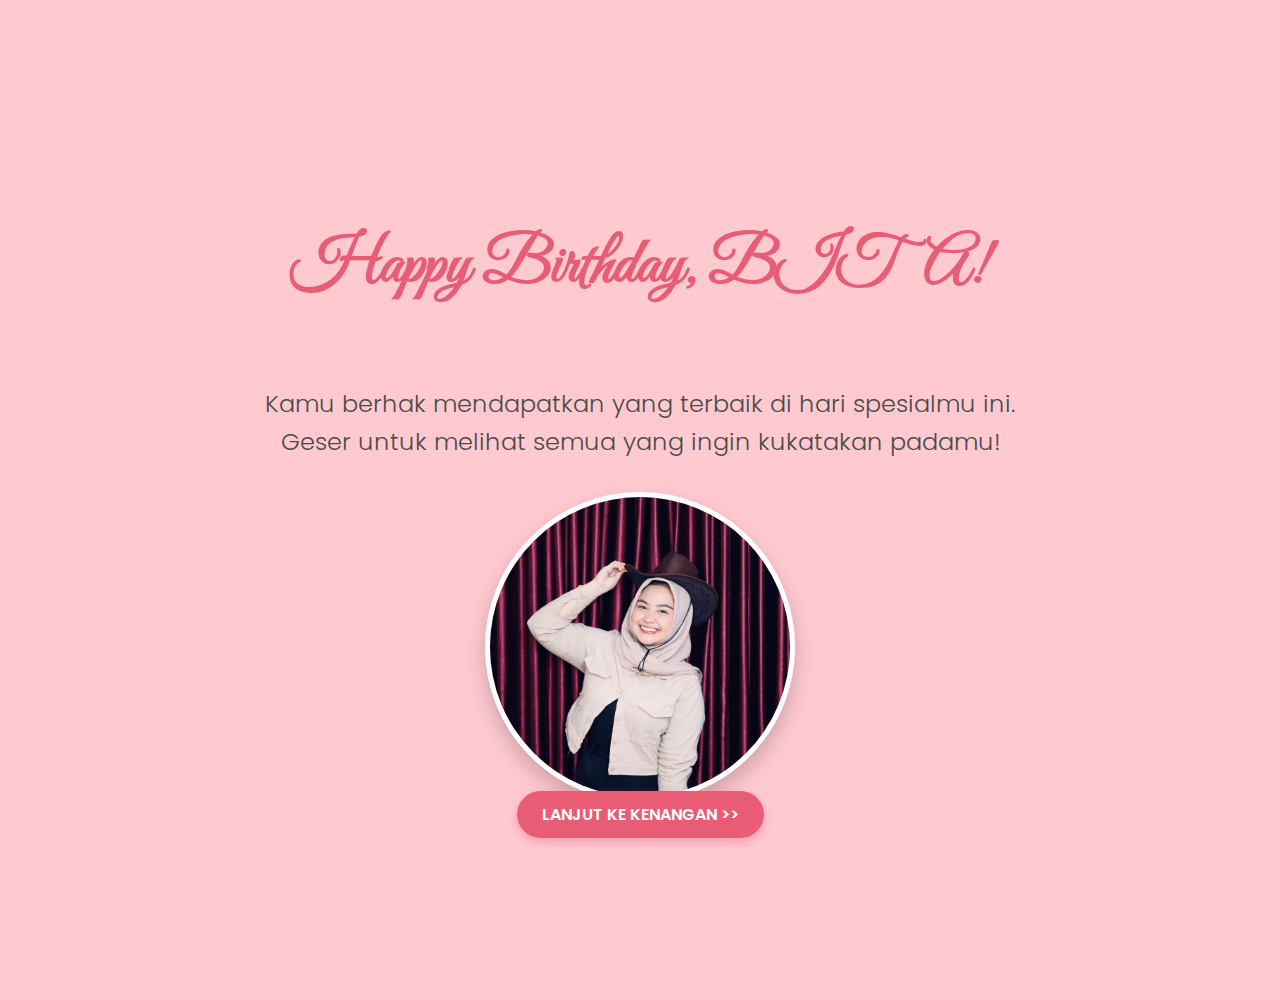
<file: index.html>
<!DOCTYPE html>
<html lang="id">
<head>
    <meta charset="UTF-8">
    <meta name="viewport" content="width=device-width, initial-scale=1.0">
    <title>Kejutan Ulang Tahun! ❤</title>
    <link rel="stylesheet" href="style.css">
    <link href="https://fonts.googleapis.com/css2?family=Great+Vibes&family=Poppins:wght@300;600&display=swap" rel="stylesheet">
</head>
<body>

    <div class="page-container" style="background-color: var(--pink-medium);">
        
        <h1>Happy Birthday, BITA!</h1>
        
        <p id="opener-text">
            Kamu berhak mendapatkan yang terbaik di hari spesialmu ini. <br> 
            Geser untuk melihat semua yang ingin kukatakan padamu!
        </p>

        <img src="img/lala.jpg" alt="Foto " style="width: 300px; height: 300px; border-radius: 50%; object-fit: cover; border: 5px solid white; box-shadow: 0 10px 20px rgba(0, 0, 0, 0.2); margin-bottom: 30px;">
        
        <div class="navigation">
            <a href="pages2.html" class="nav-button">LANJUT KE KENANGAN &gt;&gt;</a>
        </div>
    </div>

</body>
</html>
</file>
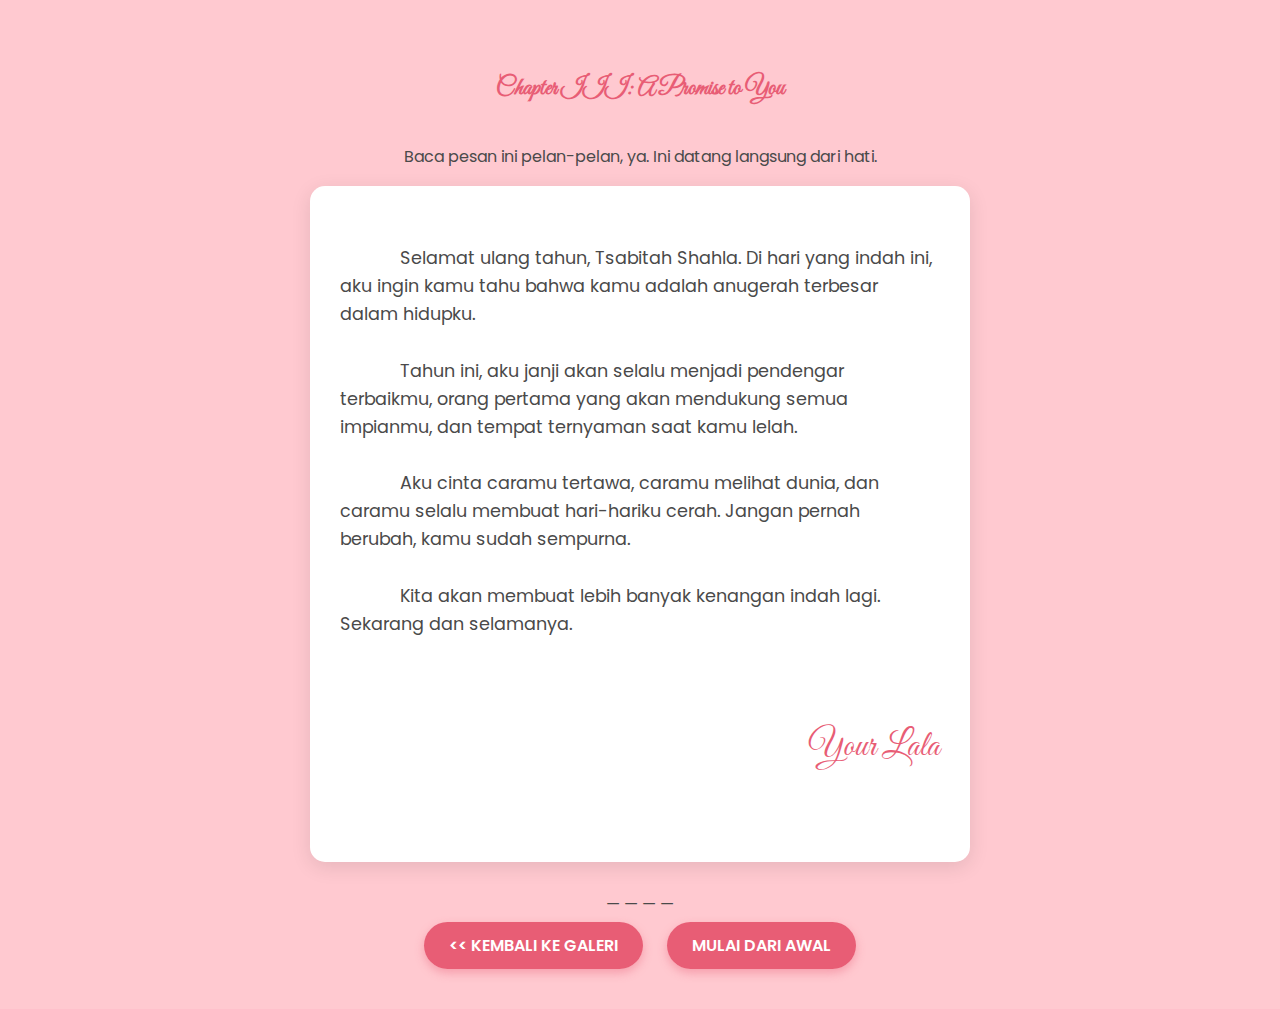
<file: pages3.html>
<!DOCTYPE html>
<html lang="id">
<head>
    <meta charset="UTF-8">
    <meta name="viewport" content="width=device-width, initial-scale=1.0">
    <title>Pesan Pribadi ❤</title>
    <link rel="stylesheet" href="style.css">
    <link href="https://fonts.googleapis.com/css2?family=Great+Vibes&family=Poppins:wght@300;600&display=swap" rel="stylesheet">
</head>
<body>

    <div class="page-container" style="background-color: var(--pink-medium);">
        <h2>Chapter III: A Promise to You</h2>
        <p>Baca pesan ini pelan-pelan, ya. Ini datang langsung dari hati.</p>

        <div class="message-box-3">
            Selamat ulang tahun, Tsabitah Shahla. Di hari yang indah ini, aku ingin kamu tahu bahwa kamu adalah anugerah terbesar dalam hidupku.

            Tahun ini, aku janji akan selalu menjadi pendengar terbaikmu, orang pertama yang akan mendukung semua impianmu, dan tempat ternyaman saat kamu lelah.

            Aku cinta caramu tertawa, caramu melihat dunia, dan caramu selalu membuat hari-hariku cerah. Jangan pernah berubah, kamu sudah sempurna.

            Kita akan membuat lebih banyak kenangan indah lagi. Sekarang dan selamanya.
            
            <span class="signature">Your Lala</span>
        </div>
        
        <p style="margin-top: 30px;">— &mdash; &mdash; &mdash;</p>

        <div class="navigation">
            <a href="pages2.html" class="nav-button" style="background-color: var(--pink-dark);"> &lt;&lt; KEMBALI KE GALERI</a>
            <a href="index.html" class="nav-button">MULAI DARI AWAL</a>
        </div>
    </div>

</body>
</html>
</file>
<file: style.css>
:root {
    /* Palet Pink Mewah */
    --pink-light: #fbe5e6; /* Latar belakang sangat lembut */
    --pink-medium: #ffc9d0; /* Highlight */
    --pink-dark: #e85d75; /* Warna utama (Primary) */
    --text-dark: #4a4a4a; 
    --font-heading: 'Great Vibes', cursive; /* Font script/mewah */
    --font-body: 'Poppins', sans-serif;
}

body {
    font-family: var(--font-body);
    margin: 0;
    padding: 0;
    background-color: var(--pink-light);
    color: var(--text-dark);
    line-height: 1.6;
    overflow-x: hidden;
}

/* --- Container dan Layout --- */
.page-container {
    min-height: 100vh;
    display: flex;
    flex-direction: column;
    align-items: center;
    justify-content: center;
    padding: 50px 20px;
    text-align: center;
}

/* --- Teks dan Tipografi --- */
h1, h2 {
    font-family: var(--font-heading);
    color: var(--pink-dark);
    font-weight: 600;
}

h1 {
    font-size: 4em; /* Sangat besar untuk kesan mewah */
}

/* --- Tombol Navigasi --- */
.nav-button {
    background-color: var(--pink-dark);
    color: white;
    padding: 12px 25px;
    border: none;
    border-radius: 50px;
    font-size: 1em;
    font-weight: 600;
    cursor: pointer;
    text-decoration: none;
    transition: background-color 0.3s, transform 0.3s;
    margin: 10px;
    box-shadow: 0 4px 10px rgba(232, 93, 117, 0.4);
}

.nav-button:hover {
    background-color: #d14661;
    transform: translateY(-2px);
}

/* --- Efek Foto Mengambang (Digunakan di Page 2) --- */
.floating-photo-container img {
    width: 250px;
    height: 350px;
    object-fit: cover;
    border-radius: 10px;
    box-shadow: 0 10px 30px rgba(0, 0, 0, 0.2);
    margin: 20px;
    /* Animasi mengambang */
    animation: float 6s ease-in-out infinite; 
    transition: transform 0.3s;
}

/* Mengatur posisi mengambang yang sedikit berbeda untuk variasi */
.floating-photo-container img:nth-child(2) {
    animation-delay: -1s;
}
.floating-photo-container img:nth-child(3) {
    animation-delay: -2s;
}

/* Keyframes untuk efek mengambang vertikal */
@keyframes float {
    0% { transform: translateY(0px) rotate(1deg); }
    50% { transform: translateY(-10px) rotate(-1deg); }
    100% { transform: translateY(0px) rotate(1deg); }
}

/* Efek Hover: Berputar sedikit saat disentuh */
.floating-photo-container img:hover {
    transform: scale(1.05) rotate(0deg); 
    box-shadow: 0 15px 40px rgba(0, 0, 0, 0.3);
}

/* --- Khusus Halaman 1 --- */
#opener-text {
    font-size: 1.5em;
    margin-bottom: 30px;
    font-weight: 300;
    animation: fadeInDown 1.5s ease-out;
}
@keyframes fadeInDown {
    0% { opacity: 0; transform: translateY(-20px); }
    100% { opacity: 1; transform: translateY(0); }
}

/* --- Khusus Halaman 3 (Pesan) --- */
.message-box-3 {
    max-width: 600px;
    background: white;
    padding: 30px;
    border-radius: 15px;
    text-align: left;
    white-space: pre-wrap; /* Penting untuk format pesan */
    box-shadow: 0 5px 20px rgba(0, 0, 0, 0.1);
    font-size: 1.1em;
}

.signature {
    display: block;
    margin-top: 25px;
    font-family: var(--font-heading);
    font-size: 2em;
    color: var(--pink-dark);
    text-align: right;
}

/* Responsive adjustments */
@media (max-width: 600px) {
    h1 {
        font-size: 3em;
    }
    .floating-photo-container img {
        width: 150px;
        height: 250px;
    }
}
</file>
